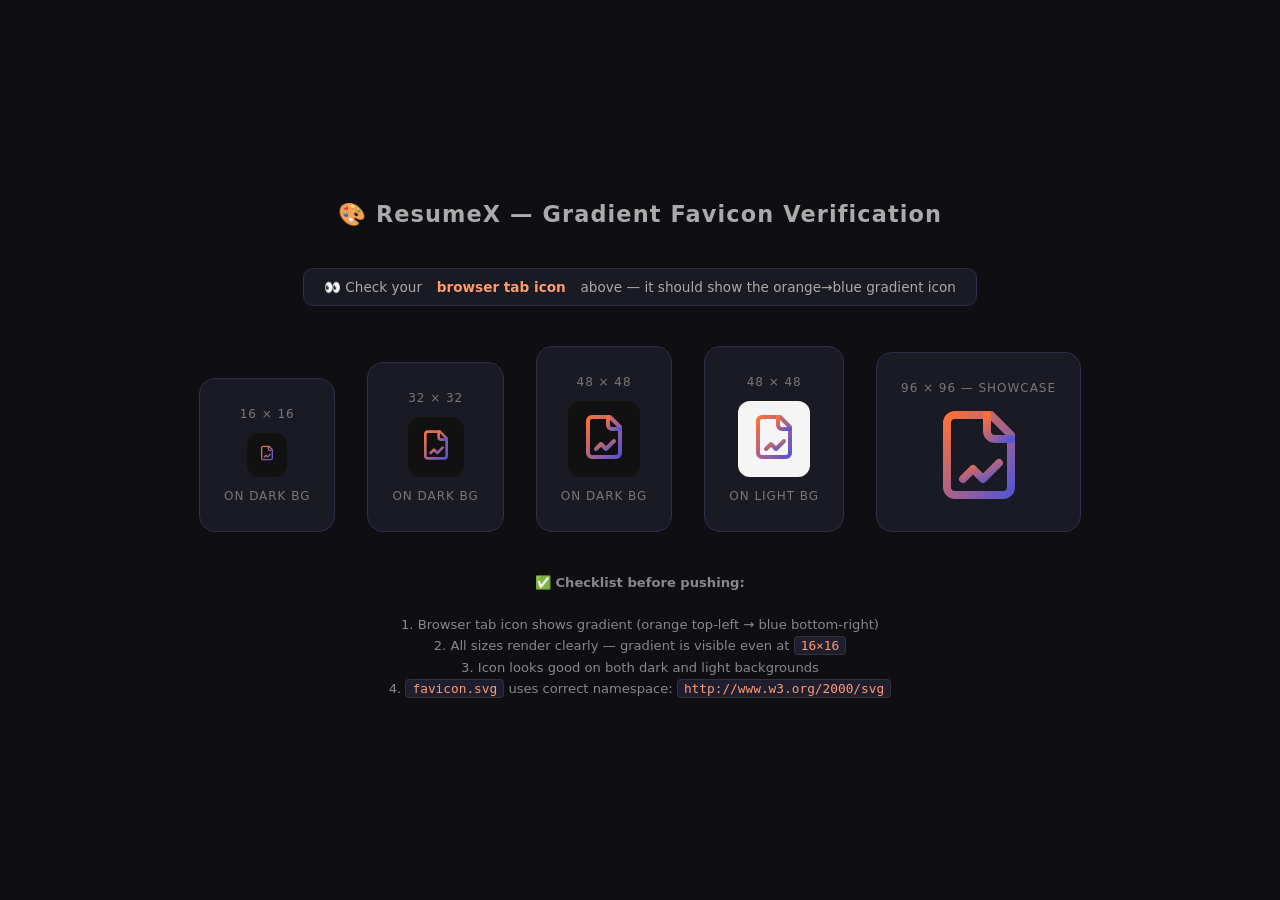
<file: frontend/favicon_test.html>
<!DOCTYPE html>
<html lang="en">
<head>
  <meta charset="UTF-8" />
  <meta name="viewport" content="width=device-width, initial-scale=1.0" />
  <title>ResumeX – Favicon Preview</title>

  <!-- ✅ THIS is what will show in the browser tab (test it live here) -->
  <link rel="icon" type="image/svg+xml" href="favicon.svg" />

  <style>
    * { box-sizing: border-box; margin: 0; padding: 0; }
    body {
      font-family: 'Segoe UI', system-ui, sans-serif;
      background: #0f0f13;
      color: #e2e2ee;
      min-height: 100vh;
      display: flex;
      flex-direction: column;
      align-items: center;
      justify-content: center;
      gap: 40px;
      padding: 40px 20px;
    }
    h1 { font-size: 1.4rem; letter-spacing: 0.05em; color: #aaa; text-align: center; }
    .grid {
      display: flex;
      flex-wrap: wrap;
      gap: 32px;
      justify-content: center;
      align-items: flex-end;
    }
    .card {
      display: flex;
      flex-direction: column;
      align-items: center;
      gap: 12px;
      background: #1a1a24;
      border: 1px solid #2e2e48;
      border-radius: 16px;
      padding: 28px 24px;
    }
    .card label {
      font-size: 0.75rem;
      color: #777;
      letter-spacing: 0.08em;
      text-transform: uppercase;
    }
    .bg-light { background: #f5f5f5; padding: 12px; border-radius: 12px; }
    .bg-dark  { background: #111;    padding: 12px; border-radius: 12px; }

    .note {
      font-size: 0.82rem;
      color: #888;
      text-align: center;
      max-width: 520px;
      line-height: 1.6;
    }
    .note code {
      background: #1e1e30;
      border: 1px solid #333;
      border-radius: 4px;
      padding: 1px 6px;
      font-size: 0.8rem;
      color: #ff9a6c;
    }
    .pass { color: #5de0a0; font-weight: 600; }
    .fail { color: #ff6060; font-weight: 600; }

    .tab-bar {
      background: #1a1a24;
      border: 1px solid #2e2e48;
      border-radius: 10px;
      padding: 10px 20px;
      font-size: 0.85rem;
      color: #aaa;
      display: flex;
      align-items: center;
      gap: 10px;
    }
  </style>
</head>
<body>

  <h1>🎨 ResumeX — Gradient Favicon Verification</h1>

  <!-- Live favicon check hint -->
  <div class="tab-bar">
    👀 Check your <strong style="color:#ff9a6c">&nbsp;browser tab icon&nbsp;</strong> above — it should show the orange→blue gradient icon
  </div>

  <!-- Size preview grid -->
  <div class="grid">

    <!-- 16×16 (smallest favicon size) -->
    <div class="card">
      <label>16 × 16</label>
      <div class="bg-dark"><svg width="16" height="16" viewBox="0 0 24 24" fill="none" stroke="url(#g1)" stroke-width="2" stroke-linecap="round" stroke-linejoin="round">
        <defs><linearGradient id="g1" x1="0%" y1="0%" x2="100%" y2="100%"><stop offset="0%" stop-color="#ff7038"/><stop offset="100%" stop-color="#5555d5"/></linearGradient></defs>
        <path d="M15 2H6a2 2 0 0 0-2 2v16a2 2 0 0 0 2 2h12a2 2 0 0 0 2-2V7Z"/>
        <path d="M14 2v4a2 2 0 0 0 2 2h4"/>
        <path d="m8 18 2.5-2.5 2.5 2.5 4-4"/>
      </svg></div>
      <label>on dark bg</label>
    </div>

    <!-- 32×32 -->
    <div class="card">
      <label>32 × 32</label>
      <div class="bg-dark"><svg width="32" height="32" viewBox="0 0 24 24" fill="none" stroke="url(#g2)" stroke-width="2" stroke-linecap="round" stroke-linejoin="round">
        <defs><linearGradient id="g2" x1="0%" y1="0%" x2="100%" y2="100%"><stop offset="0%" stop-color="#ff7038"/><stop offset="100%" stop-color="#5555d5"/></linearGradient></defs>
        <path d="M15 2H6a2 2 0 0 0-2 2v16a2 2 0 0 0 2 2h12a2 2 0 0 0 2-2V7Z"/>
        <path d="M14 2v4a2 2 0 0 0 2 2h4"/>
        <path d="m8 18 2.5-2.5 2.5 2.5 4-4"/>
      </svg></div>
      <label>on dark bg</label>
    </div>

    <!-- 48×48 on dark -->
    <div class="card">
      <label>48 × 48</label>
      <div class="bg-dark"><svg width="48" height="48" viewBox="0 0 24 24" fill="none" stroke="url(#g3)" stroke-width="2" stroke-linecap="round" stroke-linejoin="round">
        <defs><linearGradient id="g3" x1="0%" y1="0%" x2="100%" y2="100%"><stop offset="0%" stop-color="#ff7038"/><stop offset="100%" stop-color="#5555d5"/></linearGradient></defs>
        <path d="M15 2H6a2 2 0 0 0-2 2v16a2 2 0 0 0 2 2h12a2 2 0 0 0 2-2V7Z"/>
        <path d="M14 2v4a2 2 0 0 0 2 2h4"/>
        <path d="m8 18 2.5-2.5 2.5 2.5 4-4"/>
      </svg></div>
      <label>on dark bg</label>
    </div>

    <!-- 48×48 on light -->
    <div class="card">
      <label>48 × 48</label>
      <div class="bg-light"><svg width="48" height="48" viewBox="0 0 24 24" fill="none" stroke="url(#g4)" stroke-width="2" stroke-linecap="round" stroke-linejoin="round">
        <defs><linearGradient id="g4" x1="0%" y1="0%" x2="100%" y2="100%"><stop offset="0%" stop-color="#ff7038"/><stop offset="100%" stop-color="#5555d5"/></linearGradient></defs>
        <path d="M15 2H6a2 2 0 0 0-2 2v16a2 2 0 0 0 2 2h12a2 2 0 0 0 2-2V7Z"/>
        <path d="M14 2v4a2 2 0 0 0 2 2h4"/>
        <path d="m8 18 2.5-2.5 2.5 2.5 4-4"/>
      </svg></div>
      <label>on light bg</label>
    </div>

    <!-- 96×96 showcase -->
    <div class="card">
      <label>96 × 96 — showcase</label>
      <svg width="96" height="96" viewBox="0 0 24 24" fill="none" stroke="url(#g5)" stroke-width="2" stroke-linecap="round" stroke-linejoin="round">
        <defs><linearGradient id="g5" x1="0%" y1="0%" x2="100%" y2="100%"><stop offset="0%" stop-color="#ff7038"/><stop offset="100%" stop-color="#5555d5"/></linearGradient></defs>
        <path d="M15 2H6a2 2 0 0 0-2 2v16a2 2 0 0 0 2 2h12a2 2 0 0 0 2-2V7Z"/>
        <path d="M14 2v4a2 2 0 0 0 2 2h4"/>
        <path d="m8 18 2.5-2.5 2.5 2.5 4-4"/>
      </svg>
    </div>

  </div>

  <!-- Checklist -->
  <div class="note">
    <p>✅ <strong>Checklist before pushing:</strong></p>
    <br/>
    <p>1. Browser tab icon shows gradient (orange top-left → blue bottom-right)</p>
    <p>2. All sizes render clearly — gradient is visible even at <code>16×16</code></p>
    <p>3. Icon looks good on both dark and light backgrounds</p>
    <p>4. <code>favicon.svg</code> uses correct namespace: <code>http://www.w3.org/2000/svg</code></p>
  </div>

</body>
</html>
</file>
